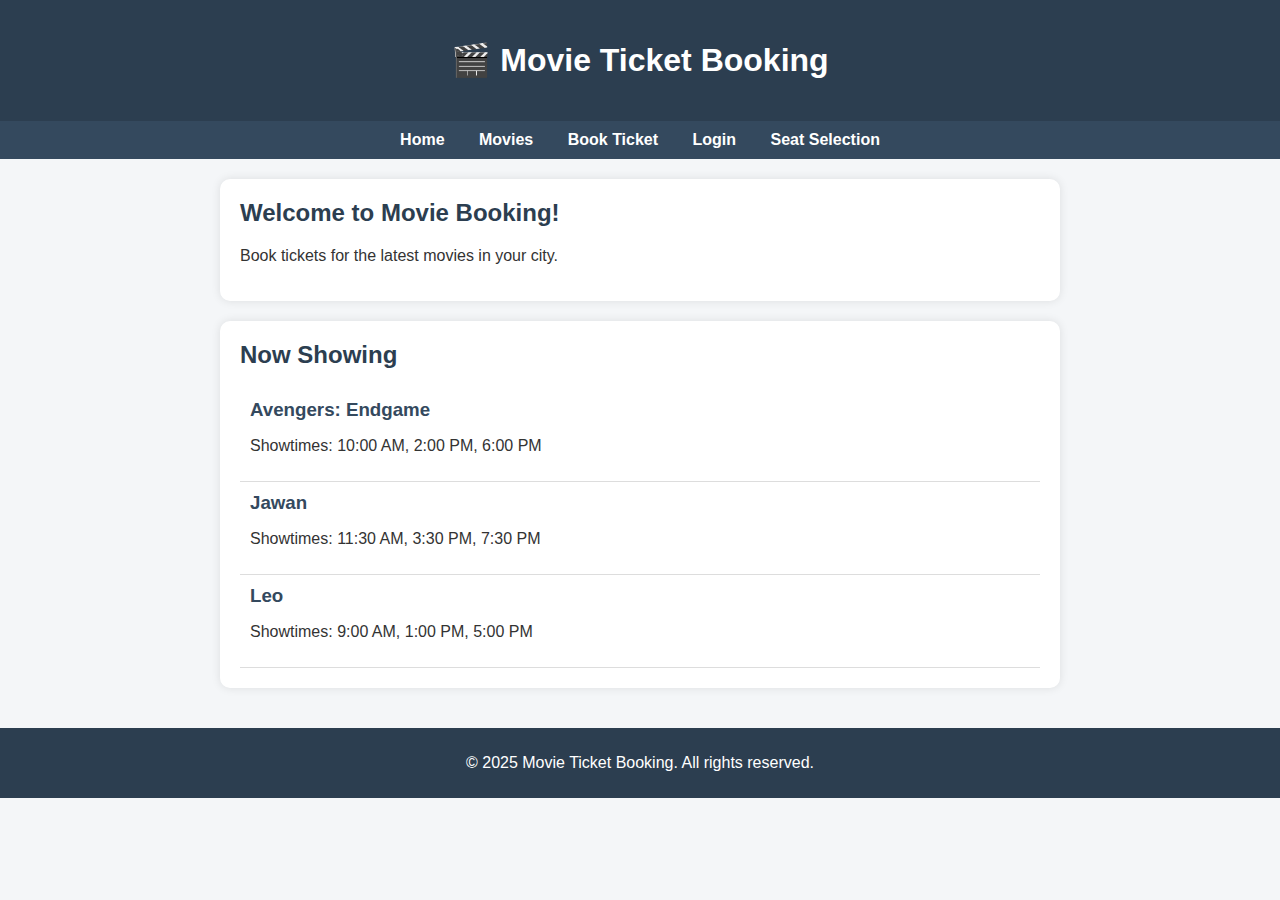
<file: index.html>
<!DOCTYPE html>
<html lang="en">
<head>
  <meta charset="UTF-8" />
  <meta name="viewport" content="width=device-width, initial-scale=1.0" />
  <title>Movie Ticket Booking</title>
  <link rel="stylesheet" href="style.css">
</head>
<body>
  <header>
    <h1>🎬 Movie Ticket Booking</h1>
  </header>
  <nav>
    <a href="index.html">Home</a>
    <a href="#movies">Movies</a>
    <a href="booking.html">Book Ticket</a>
    <a href="login.html">Login</a>
    <a href="seat-selection.html">Seat Selection</a>
  </nav>

  <div class="container" id="home">
    <h2>Welcome to Movie Booking!</h2>
    <p>Book tickets for the latest movies in your city.</p>
  </div>

  <div class="container" id="movies">
    <h2>Now Showing</h2>
    <div class="movie">
      <h3>Avengers: Endgame</h3>
      <p>Showtimes: 10:00 AM, 2:00 PM, 6:00 PM</p>
    </div>
    <div class="movie">
      <h3>Jawan</h3>
      <p>Showtimes: 11:30 AM, 3:30 PM, 7:30 PM</p>
    </div>
    <div class="movie">
      <h3>Leo</h3>
      <p>Showtimes: 9:00 AM, 1:00 PM, 5:00 PM</p>
    </div>
  </div>

  <footer>
    <p>&copy; 2025 Movie Ticket Booking. All rights reserved.</p>
  </footer>
</body>
</html>
</file>
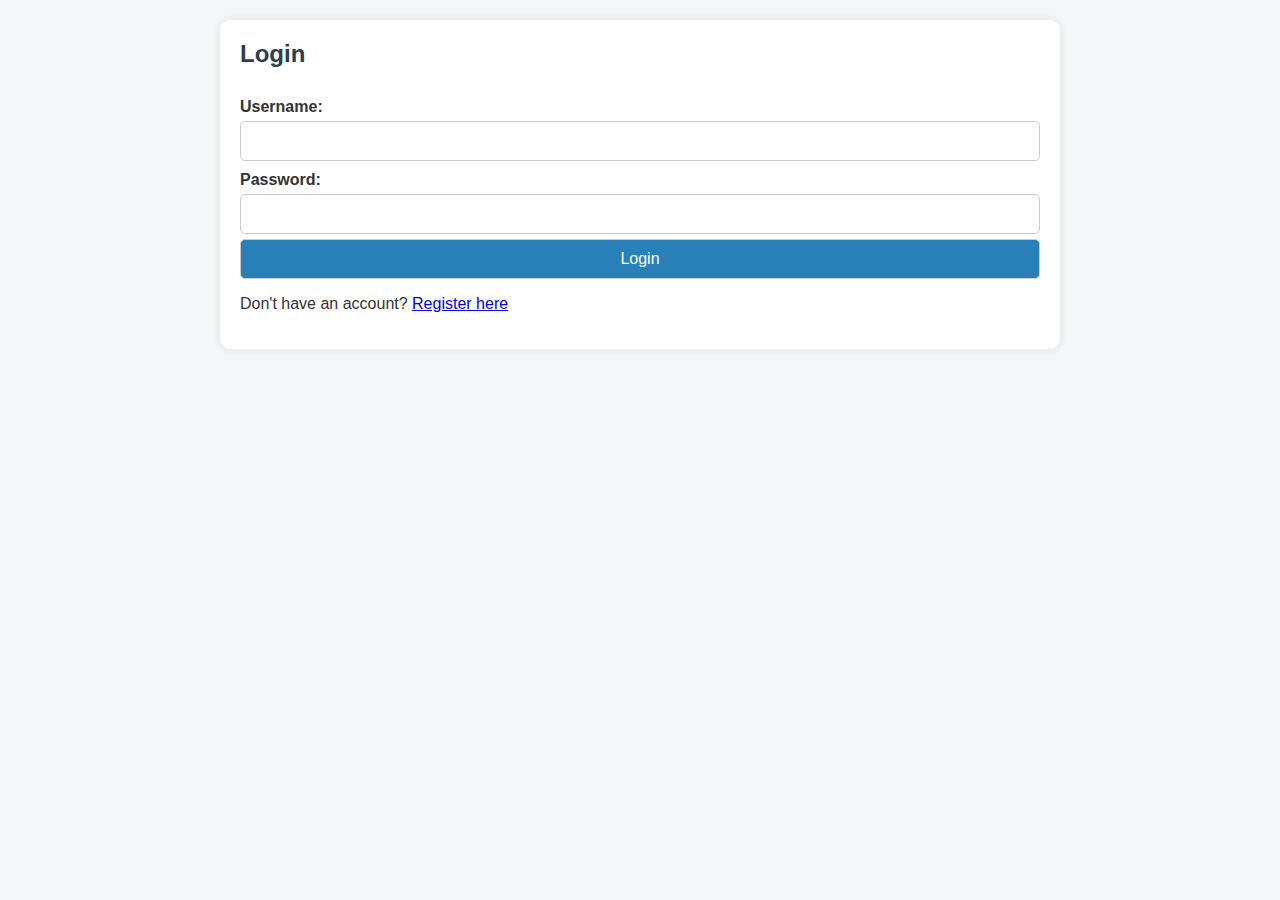
<file: login.html>
<!DOCTYPE html>
<html lang="en">
<head>
  <meta charset="UTF-8">
  <title>Login - Movie Ticket Booking</title>
  <link rel="stylesheet" href="style.css">
</head>
<body>
  <div class="container">
    <h2>Login</h2>
    <form id="loginForm">
      <label for="username">Username:</label>
      <input type="text" id="username" required>

      <label for="password">Password:</label>
      <input type="password" id="password" required>

      <button type="submit">Login</button>
      <p>Don't have an account? <a href="register.html">Register here</a></p>
    </form>
  </div>

  <script>
    document.getElementById('loginForm').addEventListener('submit', function(e) {
      e.preventDefault();
      const user = localStorage.getItem(document.getElementById('username').value);
      if (user) {
        const parsedUser = JSON.parse(user);
        if (parsedUser.password === document.getElementById('password').value) {
          alert('Login successful!');
          window.location.href = 'index.html';
        } else {
          alert('Incorrect password');
        }
      } else {
        alert('User not found');
      }
    });
  </script>
</body>
</html>
</file>
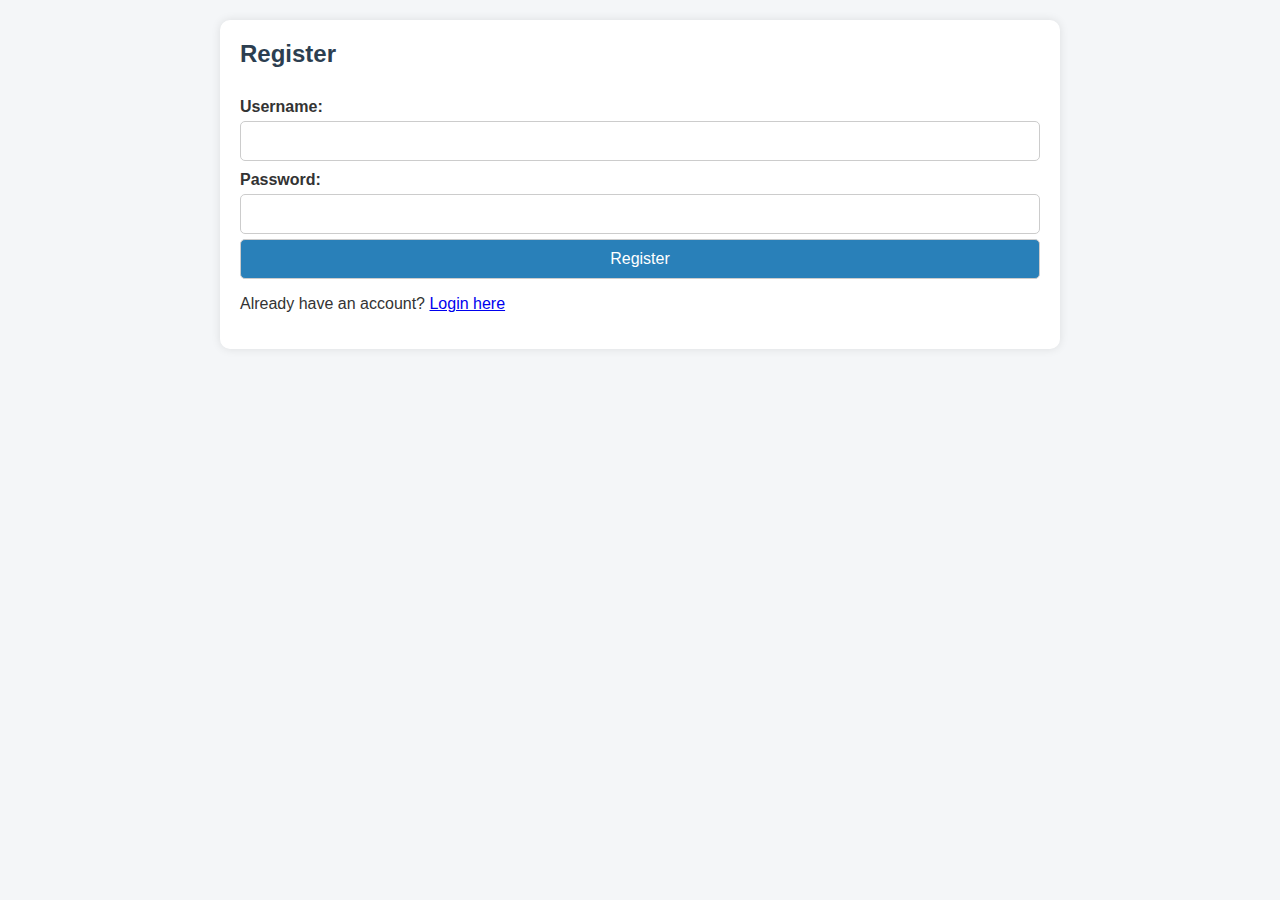
<file: register.html>
<!DOCTYPE html>
<html lang="en">
<head>
  <meta charset="UTF-8">
  <title>Register - Movie Ticket Booking</title>
  <link rel="stylesheet" href="style.css">
</head>
<body>
  <div class="container">
    <h2>Register</h2>
    <form id="registerForm">
      <label for="username">Username:</label>
      <input type="text" id="username" required>

      <label for="password">Password:</label>
      <input type="password" id="password" required>

      <button type="submit">Register</button>
      <p>Already have an account? <a href="login.html">Login here</a></p>
    </form>
  </div>

  <script>
    document.getElementById('registerForm').addEventListener('submit', function(e) {
      e.preventDefault();
      const username = document.getElementById('username').value;
      const password = document.getElementById('password').value;
      const user = {
        username,
        password
      };
      localStorage.setItem(username, JSON.stringify(user));
      alert('Registration successful! You can now log in.');
      window.location.href = 'login.html';
    });
  </script>
</body>
</html>
</file>
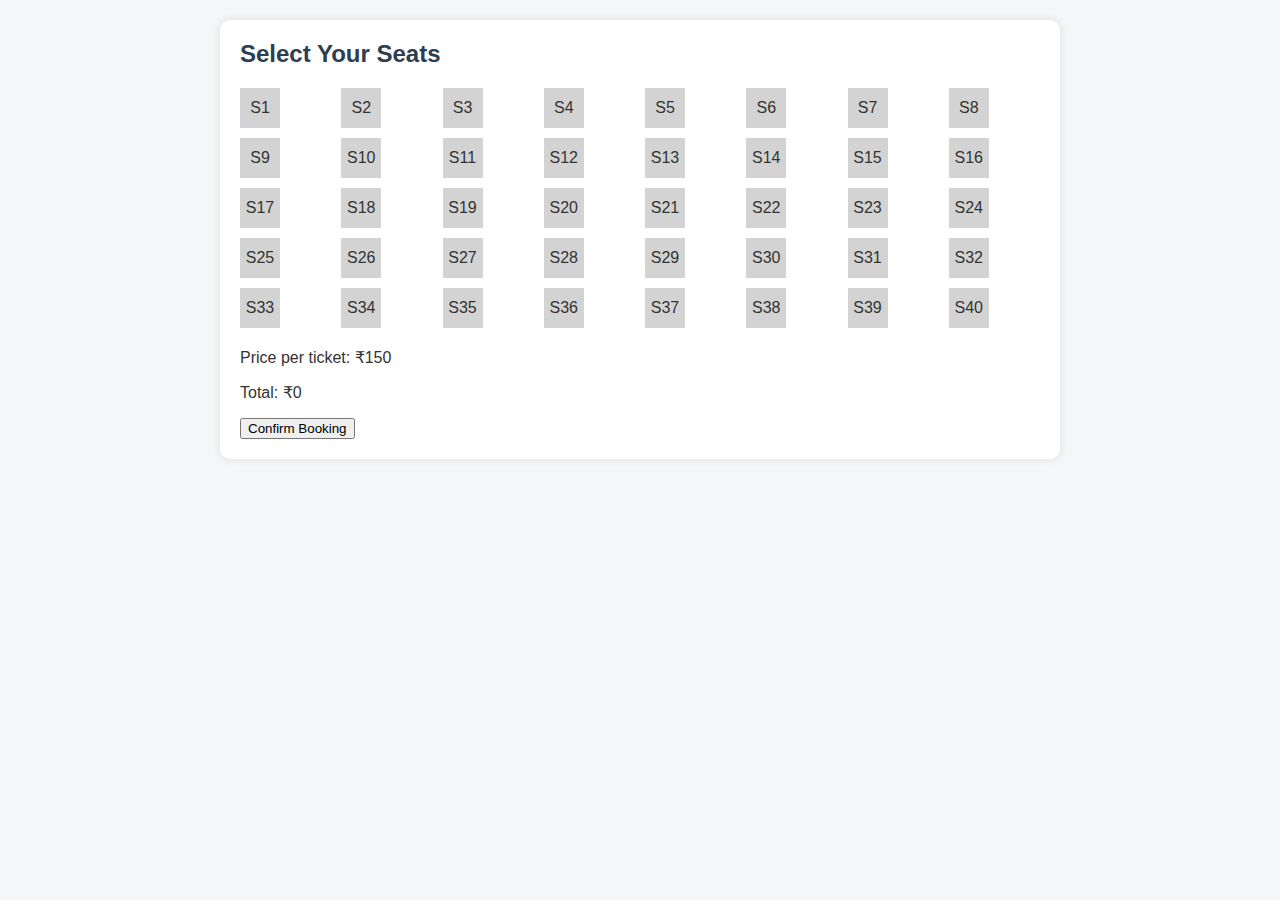
<file: seat-selection.html>
<!DOCTYPE html>
<html lang="en">
<head>
  <meta charset="UTF-8">
  <title>Seat Selection - Movie Ticket Booking</title>
  <link rel="stylesheet" href="style.css">
  <style>
    .seats {
      display: grid;
      grid-template-columns: repeat(8, 1fr);
      gap: 10px;
      margin: 20px 0;
    }
    .seat {
      width: 40px;
      height: 40px;
      background: lightgray;
      display: flex;
      align-items: center;
      justify-content: center;
      cursor: pointer;
    }
    .seat.selected {
      background: green;
      color: white;
    }
  </style>
</head>
<body>
  <div class="container">
    <h2>Select Your Seats</h2>
    <div class="seats" id="seatContainer"></div>
    <p>Price per ticket: ₹<span id="price">150</span></p>
    <p>Total: ₹<span id="total">0</span></p>
    <button onclick="confirmBooking()">Confirm Booking</button>
  </div>

  <script>
    const seatContainer = document.getElementById('seatContainer');
    const pricePerTicket = 150;
    let selectedSeats = [];

    for (let i = 1; i <= 40; i++) {
      const seat = document.createElement('div');
      seat.className = 'seat';
      seat.textContent = 'S' + i;
      seat.addEventListener('click', () => {
        seat.classList.toggle('selected');
        const seatId = seat.textContent;
        if (selectedSeats.includes(seatId)) {
          selectedSeats = selectedSeats.filter(s => s !== seatId);
        } else {
          selectedSeats.push(seatId);
        }
        document.getElementById('total').textContent = selectedSeats.length * pricePerTicket;
      });
      seatContainer.appendChild(seat);
    }

 function confirmBooking() {
    const username = localStorage.getItem("currentUser") || prompt("Enter your name");
    const movie = "Leo"; // Or get from dropdown

    if (selectedSeats.length === 0) {
      alert("Please select at least one seat.");
      return;
    }

    fetch("https://script.google.com/macros/s/AKfycbwfhK08t0RpGDq5YK-m1s0TE8GERjq1ul9isqKZ_MizzPZZkorKNWEzpCl-fRcNE2g_/exec", {
      method: "POST",
      headers: {
        "Content-Type": "application/json"
      },
      body: JSON.stringify({
        username: username,
        movie: movie,
        seats: selectedSeats
      })
    }).then(res => {
      alert("Booking Submitted to Google Sheet!");
    }).catch(err => {
      alert("Submission failed: " + err);
    });
  }
  </script>
</body>
</html>
</file>
<file: style.css>
/* Global styles */
body {
  font-family: 'Segoe UI', Tahoma, Geneva, Verdana, sans-serif;
  margin: 0;
  padding: 0;
  background-color: #f4f6f8;
  color: #333;
}

header {
  background-color: #2c3e50;
  color: #fff;
  padding: 20px;
  text-align: center;
}

nav {
  background-color: #34495e;
  padding: 10px;
  text-align: center;
}

nav a {
  color: white;
  margin: 0 15px;
  text-decoration: none;
  font-weight: bold;
}

.container {
  max-width: 800px;
  margin: 20px auto;
  background: white;
  padding: 20px;
  border-radius: 10px;
  box-shadow: 0 0 10px rgba(0,0,0,0.1);
}

h2 {
  margin-top: 0;
  color: #2c3e50;
}

form {
  display: flex;
  flex-direction: column;
}

form label {
  margin-top: 10px;
  font-weight: bold;
}

form input, form select, form button {
  margin-top: 5px;
  padding: 10px;
  font-size: 1rem;
  border-radius: 5px;
  border: 1px solid #ccc;
}

form button {
  background-color: #2980b9;
  color: white;
  cursor: pointer;
  transition: background-color 0.3s;
}

form button:hover {
  background-color: #1f5e8c;
}

footer {
  text-align: center;
  padding: 10px;
  background-color: #2c3e50;
  color: white;
  margin-top: 40px;
}

.movie {
  padding: 10px;
  border-bottom: 1px solid #ddd;
}

.movie h3 {
  margin: 0;
  color: #34495e;
}
</file>
